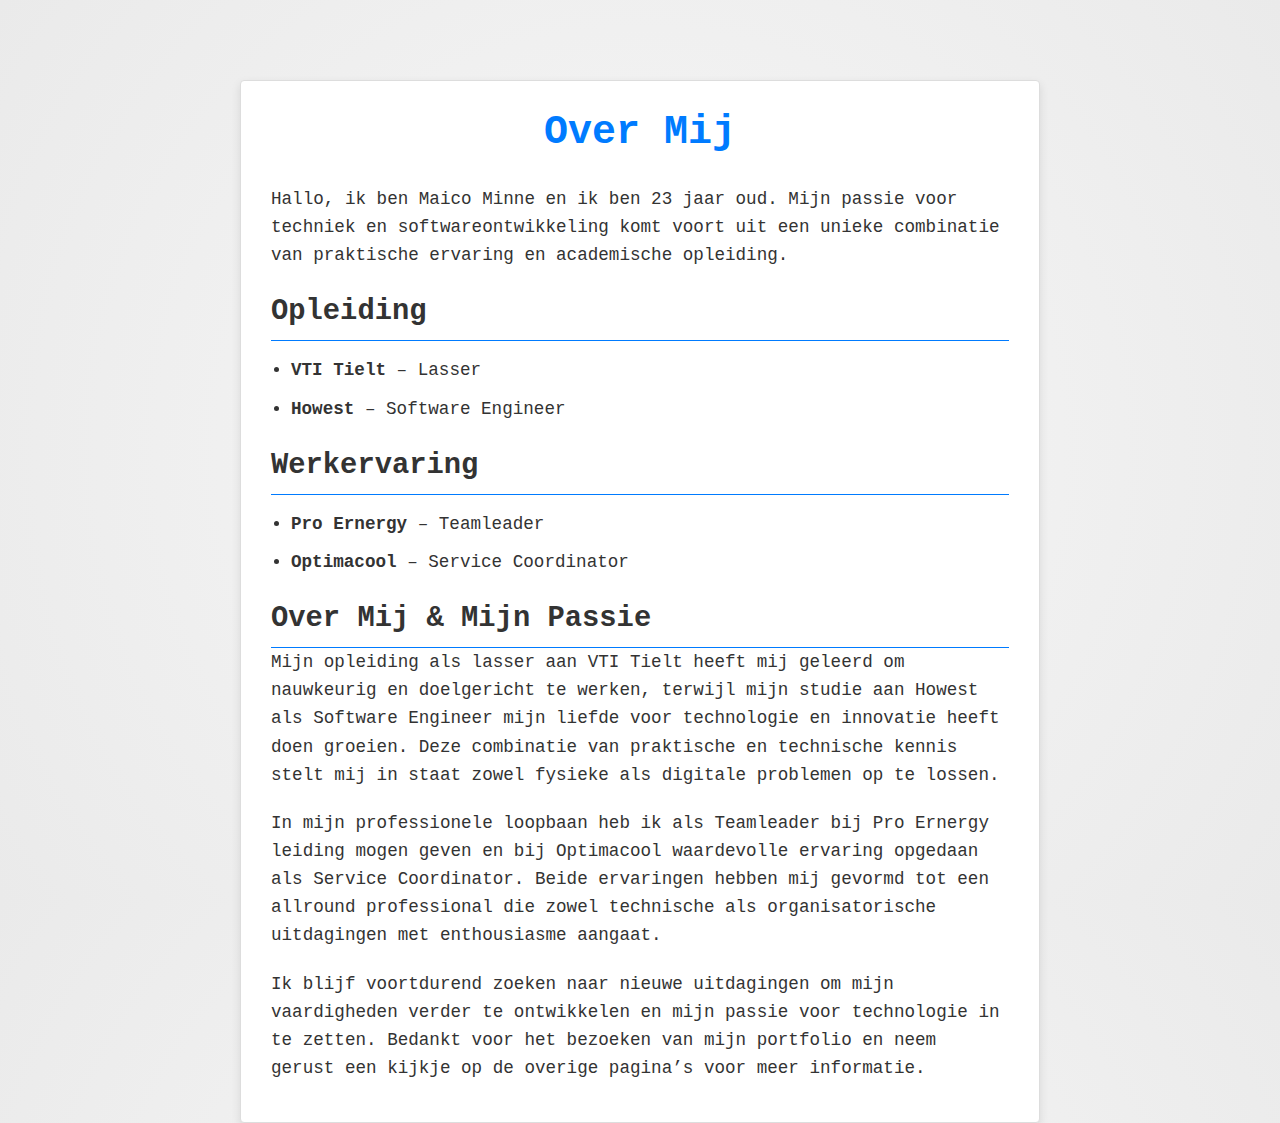
<file: project1.html>
<!DOCTYPE html>
<html lang="nl">
<head>
  <meta charset="UTF-8">
  <meta name="viewport" content="width=device-width, initial-scale=1.0">
  <title>Over Mij - Maico Minne</title>
  <!-- Alle projectpagina's laden style.css en page.css voor consistent thema -->
  <link rel="stylesheet" href="style.css">
  <link rel="stylesheet" href="page.css">
</head>
<body>
  <div class="page-container">
    <h1>Over Mij</h1>
    <p>Hallo, ik ben Maico Minne en ik ben 23 jaar oud. Mijn passie voor techniek en softwareontwikkeling komt voort uit een unieke combinatie van praktische ervaring en academische opleiding.</p>
    
    <h2>Opleiding</h2>
    <ul>
      <li><strong>VTI Tielt</strong> – Lasser</li>
      <li><strong>Howest</strong> – Software Engineer</li>
    </ul>
    
    <h2>Werkervaring</h2>
    <ul>
      <li><strong>Pro Ernergy</strong> – Teamleader</li>
      <li><strong>Optimacool</strong> – Service Coordinator</li>
    </ul>
    
    <h2>Over Mij &amp; Mijn Passie</h2>
    <p>
      Mijn opleiding als lasser aan VTI Tielt heeft mij geleerd om nauwkeurig en doelgericht te werken, terwijl mijn studie aan Howest als Software Engineer mijn liefde voor technologie en innovatie heeft doen groeien. Deze combinatie van praktische en technische kennis stelt mij in staat zowel fysieke als digitale problemen op te lossen.
    </p>
    <p>
      In mijn professionele loopbaan heb ik als Teamleader bij Pro Ernergy leiding mogen geven en bij Optimacool waardevolle ervaring opgedaan als Service Coordinator. Beide ervaringen hebben mij gevormd tot een allround professional die zowel technische als organisatorische uitdagingen met enthousiasme aangaat.
    </p>
    <p>
      Ik blijf voortdurend zoeken naar nieuwe uitdagingen om mijn vaardigheden verder te ontwikkelen en mijn passie voor technologie in te zetten. Bedankt voor het bezoeken van mijn portfolio en neem gerust een kijkje op de overige pagina’s voor meer informatie.
    </p>
  </div>
</body>
</html>
</file>
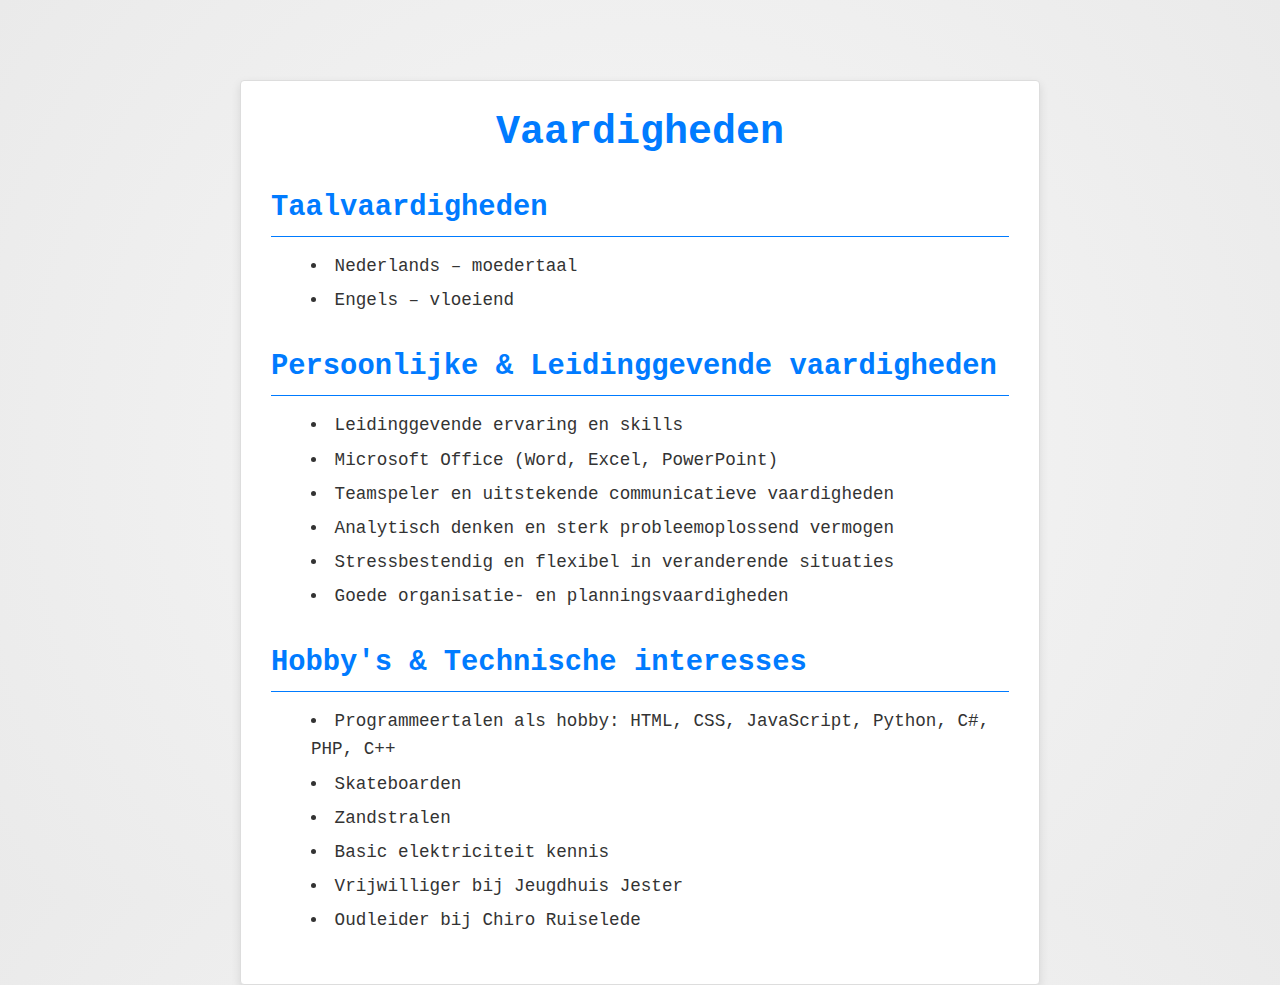
<file: project3.html>
<!DOCTYPE html>
<html lang="nl">
<head>
  <meta charset="UTF-8">
  <meta name="viewport" content="width=device-width, initial-scale=1.0">
  <title>Vaardigheden - Maico Minne</title>
  <link rel="stylesheet" href="style.css">
  <link rel="stylesheet" href="page.css">
  <style>
    /* Extra CSS voor de vaardighedenpagina */
    .skills-section {
      margin-bottom: 30px;
    }
    .skills-section h2 {
      margin-bottom: 10px;
      color: #007BFF;
    }
    .skills-section ul {
      list-style: disc inside;
      margin-left: 20px;
    }
    .skills-section li {
      margin-bottom: 6px;
      font-size: 1.1em;
      color: #333;
    }
  </style>
</head>
<body>
  <div class="page-container">
    <h1>Vaardigheden</h1>
    
    <!-- Taalvaardigheden -->
    <div class="skills-section">
      <h2>Taalvaardigheden</h2>
      <ul>
        <li>Nederlands – moedertaal</li>
        <li>Engels – vloeiend</li>
      </ul>
    </div>
    
    <!-- Persoonlijke & Leidinggevende vaardigheden -->
    <div class="skills-section">
      <h2>Persoonlijke &amp; Leidinggevende vaardigheden</h2>
      <ul>
        <li>Leidinggevende ervaring en skills</li>
        <li>Microsoft Office (Word, Excel, PowerPoint)</li>
        <li>Teamspeler en uitstekende communicatieve vaardigheden</li>
        <li>Analytisch denken en sterk probleemoplossend vermogen</li>
        <li>Stressbestendig en flexibel in veranderende situaties</li>
        <li>Goede organisatie- en planningsvaardigheden</li>
      </ul>
    </div>
    
    <!-- Hobby's & Technische interesses -->
    <div class="skills-section">
      <h2>Hobby's &amp; Technische interesses</h2>
      <ul>
        <li>Programmeertalen als hobby: HTML, CSS, JavaScript, Python, C#, PHP, C++</li>
        <li>Skateboarden</li>
        <li>Zandstralen</li>
        <li>Basic elektriciteit kennis</li>
        <li>Vrijwilliger bij Jeugdhuis Jester</li>
        <li>Oudleider bij Chiro Ruiselede</li>
      </ul>
    </div>
  </div>
</body>
</html>
</file>
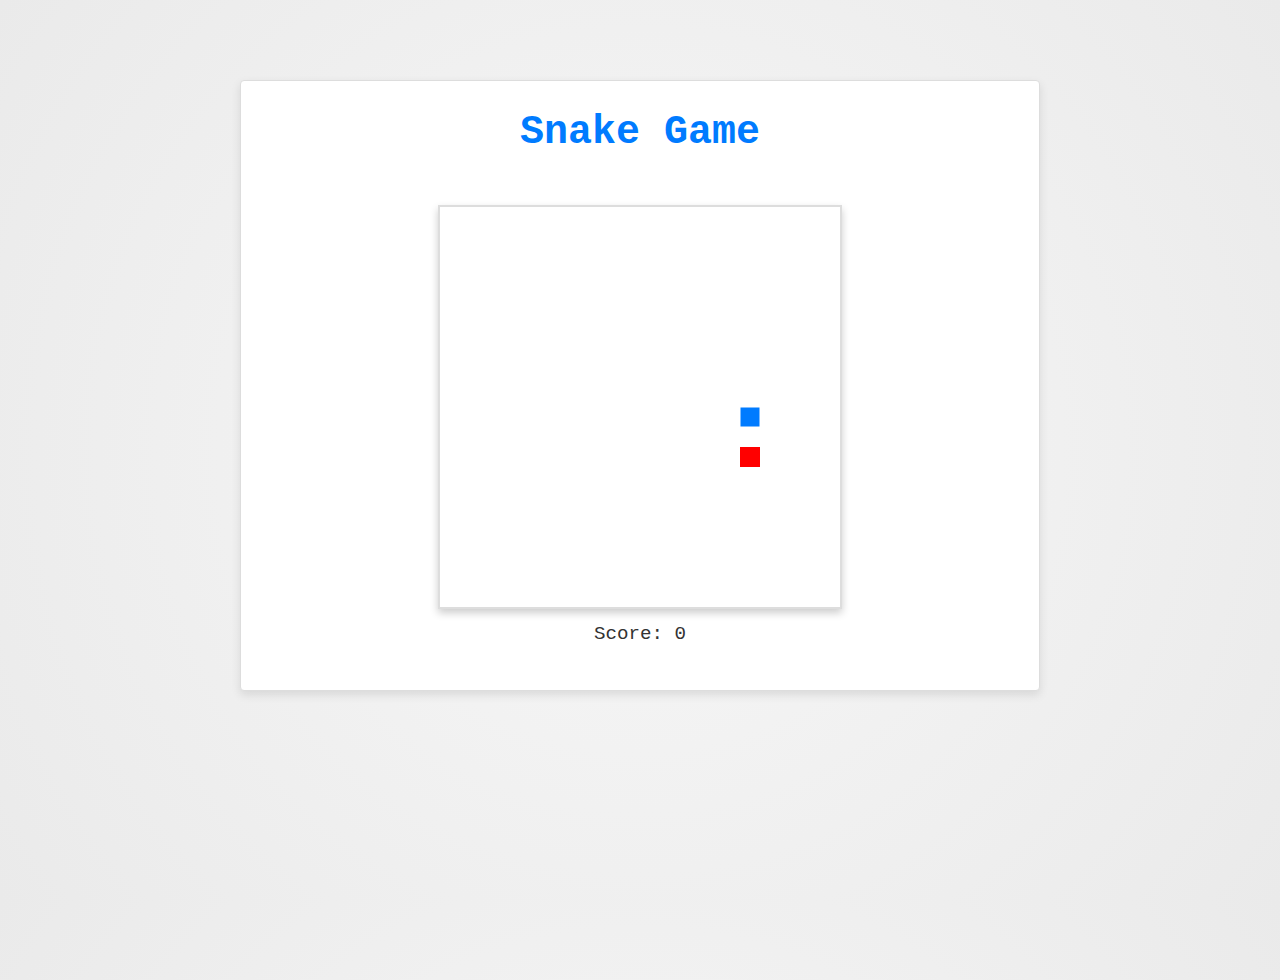
<file: project5.html>
<!DOCTYPE html>
<html lang="nl">
<head>
  <meta charset="UTF-8">
  <meta name="viewport" content="width=device-width, initial-scale=1.0">
  <title>Project 5 - Snake Game - Maico Minne</title>
  <!-- Algemene old-school styling -->
  <link rel="stylesheet" href="style.css">
  <link rel="stylesheet" href="page.css">
  <style>
    /* Extra styling voor de snake game pagina */
    .snake-container {
      display: flex;
      flex-direction: column;
      align-items: center;
      margin-top: 40px;
    }
    canvas {
      background: #ffffff;
      border: 2px solid #ddd;
      box-shadow: 0 4px 8px rgba(0, 0, 0, 0.2);
    }
    #score {
      font-size: 1.2em;
      margin-top: 10px;
      color: #333;
    }
    #restartButton {
      margin-top: 10px;
      padding: 8px 16px;
      background-color: #007BFF;
      color: #fff;
      border: none;
      border-radius: 4px;
      font-size: 1em;
      cursor: pointer;
      transition: background-color 0.3s;
    }
    #restartButton:hover {
      background-color: #0056b3;
    }
  </style>
</head>
<body>
  <div class="page-container">
    <h1>Snake Game</h1>
    <div class="snake-container">
      <canvas id="snakeCanvas" width="400" height="400"></canvas>
      <p id="score">Score: 0</p>
      <button id="restartButton" style="display: none;">Restart</button>
    </div>
  </div>
  
  <script>
    // Simple Snake Game

    const canvas = document.getElementById("snakeCanvas");
    const ctx = canvas.getContext("2d");
    const scoreEl = document.getElementById("score");
    const restartButton = document.getElementById("restartButton");
    const box = 20; // Gridcel grootte
    let score = 0;
    
    // Maak de slang
    let snake = [];
    snake[0] = { x: 9 * box, y: 10 * box };

    // Plaats het voedsel
    let food = {
      x: Math.floor(Math.random() * 19 + 1) * box,
      y: Math.floor(Math.random() * 19 + 1) * box
    };

    let d = "RIGHT";
    document.addEventListener("keydown", direction);

    function direction(event) {
      let key = event.keyCode;
      if (key === 37 && d !== "RIGHT") {
        d = "LEFT";
      } else if (key === 38 && d !== "DOWN") {
        d = "UP";
      } else if (key === 39 && d !== "LEFT") {
        d = "RIGHT";
      } else if (key === 40 && d !== "UP") {
        d = "DOWN";
      }
    }

    function collision(head, array) {
      for (let i = 0; i < array.length; i++) {
        if (head.x === array[i].x && head.y === array[i].y) {
          return true;
        }
      }
      return false;
    }

    function draw() {
      // Tekst achtergrond
      ctx.fillStyle = "#ffffff";
      ctx.fillRect(0, 0, canvas.width, canvas.height);

      for (let i = 0; i < snake.length; i++) {
        ctx.fillStyle = (i === 0) ? "#007BFF" : "#333";
        ctx.fillRect(snake[i].x, snake[i].y, box, box);
        ctx.strokeStyle = "#fff";
        ctx.strokeRect(snake[i].x, snake[i].y, box, box);
      }

      // Teken het voedsel
      ctx.fillStyle = "#ff0000";
      ctx.fillRect(food.x, food.y, box, box);

      // Bereken de nieuwe positie van de slangkop
      let snakeX = snake[0].x;
      let snakeY = snake[0].y;
      if (d === "LEFT") snakeX -= box;
      if (d === "UP") snakeY -= box;
      if (d === "RIGHT") snakeX += box;
      if (d === "DOWN") snakeY += box;

      // Als de slang het voedsel eet
      if (snakeX === food.x && snakeY === food.y) {
        score++;
        scoreEl.innerHTML = "Score: " + score;
        food = {
          x: Math.floor(Math.random() * 19 + 1) * box,
          y: Math.floor(Math.random() * 19 + 1) * box
        };
        // Geen staart verwijderen, de slang groeit
      } else {
        snake.pop();
      }

      // Nieuwe kop maken
      let newHead = { x: snakeX, y: snakeY };

      // Game over condities
      if (
        snakeX < 0 || snakeX >= canvas.width ||
        snakeY < 0 || snakeY >= canvas.height ||
        collision(newHead, snake)
      ) {
        clearInterval(game);
        restartButton.style.display = "block";
        return;
      }

      snake.unshift(newHead);
    }

    let game = setInterval(draw, 100);

    restartButton.addEventListener("click", function() {
      location.reload();
    });
  </script>
</body>
</html>
</file>
<file: style.css>
/* Basis reset */
* {
  margin: 0;
  padding: 0;
  box-sizing: border-box;
}
html, body {
  height: 100%;
  font-family: 'Courier New', Courier, monospace;
}

/* Desktop achtergrond: old-school maar lichtere, leesvriendelijke kleuren */
.desktop {
  background-color: #5760b483;
  background-size: cover;
  height: 100%;
  position: relative;
}

/* Watermark met typewriter-effect */
.watermark {
  position: fixed;
  left: 50%;
  top: 50%;
  transform: translate(-50%, -50%);
  font-size: 60px;
  color: rgb(0, 26, 255);
  text-shadow: 2px 2px 4px rgba(255,255,255,0.7), -2px -2px 4px rgba(255,255,255,0.7);
  pointer-events: none;
  z-index: 1;
  text-align: center;
}
.watermark span {
  display: inline-block;
  overflow: hidden;
  white-space: nowrap;
  vertical-align: bottom;
  width: 0;
  animation: typing 3s steps(20, end) forwards;
}
.watermark span::after {
  content: '';
  display: inline-block;
  vertical-align: bottom;
  width: 2px;
  height: 1em;
  background-color: rgba(0, 0, 0, 0.35);
  margin-left: 2px;
  animation: blink-caret 0.75s step-end infinite;
}
@keyframes typing {
  from { width: 0; }
  to { width: 100%; }
}
@keyframes blink-caret {
  from, to { opacity: 0; }
  50% { opacity: 1; }
}

/* Container voor desktop-icoontjes */
.desktop-icons {
  position: relative;
  width: 100%;
  height: 100%;
  z-index: 10;
}

/* Icoon-folder styling: pixelachtig met lichte accenten */
.icon-folder {
  width: 80px;
  position: absolute;
  text-align: center;
  cursor: pointer;
  user-select: none;
  color: #333;
}
.icon-folder img {
  width: 64px;
  height: 64px;
  image-rendering: pixelated;
  filter: drop-shadow(0 0 2px #aaa);
}
.icon-folder p {
  font-size: 14px;
  margin-top: 5px;
}
/* Geselecteerde folder */
.icon-folder.selected {
  border: 2px dotted #007BFF;
  background: rgba(0,123,255,0.1);
}
.dragging {
  border: 2px dotted #007BFF;
  background: rgba(0,123,255,0.1);
}
#selection-box {
  position: absolute;
  border: 1px dashed #007BFF;
  background-color: rgba(0,123,255,0.1);
  z-index: 500;
}

/* Modal Window Styling */
.modal-window {
  display: none;  /* Verborgen tot gebruik */
  position: fixed;
  top: 0;
  left: 0;
  width: 100%;
  height: 100%;
  background-color: rgba(0,0,0,0.5);
  z-index: 200;
  align-items: center;
  justify-content: center;
}
.modal-content {
  position: relative;
  width: 80%;
  max-width: 800px;
  height: 80%;
  background-color: #fff;
  border: 1px solid #ddd;
  border-radius: 8px;
  overflow: hidden;
}
.modal-content iframe {
  width: 100%;
  height: 100%;
}
.close-modal {
  position: absolute;
  top: 10px;
  right: 20px;
  font-size: 28px;
  font-weight: bold;
  color: red;
  cursor: pointer;
  z-index: 210;
}
</file>
<file: page.css>
/* Basis reset voor projectpagina's */
* {
  margin: 0;
  padding: 0;
  box-sizing: border-box;
}
body {
  font-family: 'Courier New', Courier, monospace;
  background: radial-gradient(circle, #f7f7f7, #eaeaea);
  color: #333;
  line-height: 1.6;
  padding-bottom: 60px; /* Zorg dat de inhoud niet onder eventuele modale elementen valt */
}
.page-container {
  max-width: 800px;
  margin: 80px auto 80px;
  background: #ffffff;
  padding: 20px 30px;
  border: 1px solid #ddd;
  border-radius: 4px;
  box-shadow: 0 4px 10px rgba(0,0,0,0.1);
  animation: fadeInSlide 1s forwards;
}
@keyframes fadeInSlide {
  to {
    opacity: 1;
    transform: translateY(0);
  }
}
h1 {
  font-size: 2.5em;
  margin-bottom: 20px;
  color: #007BFF;
  text-align: center;
}
h2 {
  font-size: 1.8em;
  margin-top: 20px;
  color: #333;
  border-bottom: 1px solid #007BFF;
  padding-bottom: 5px;
}
p {
  font-size: 1.1em;
  margin-bottom: 20px;
}
ul {
  margin: 15px 0;
  padding-left: 20px;
}
ul li {
  margin-bottom: 10px;
  font-size: 1.1em;
  color: #333;
}
footer {
  text-align: center;
  padding: 10px;
  color: #777;
  font-size: 0.9em;
  margin-top: 20px;
}
</file>
